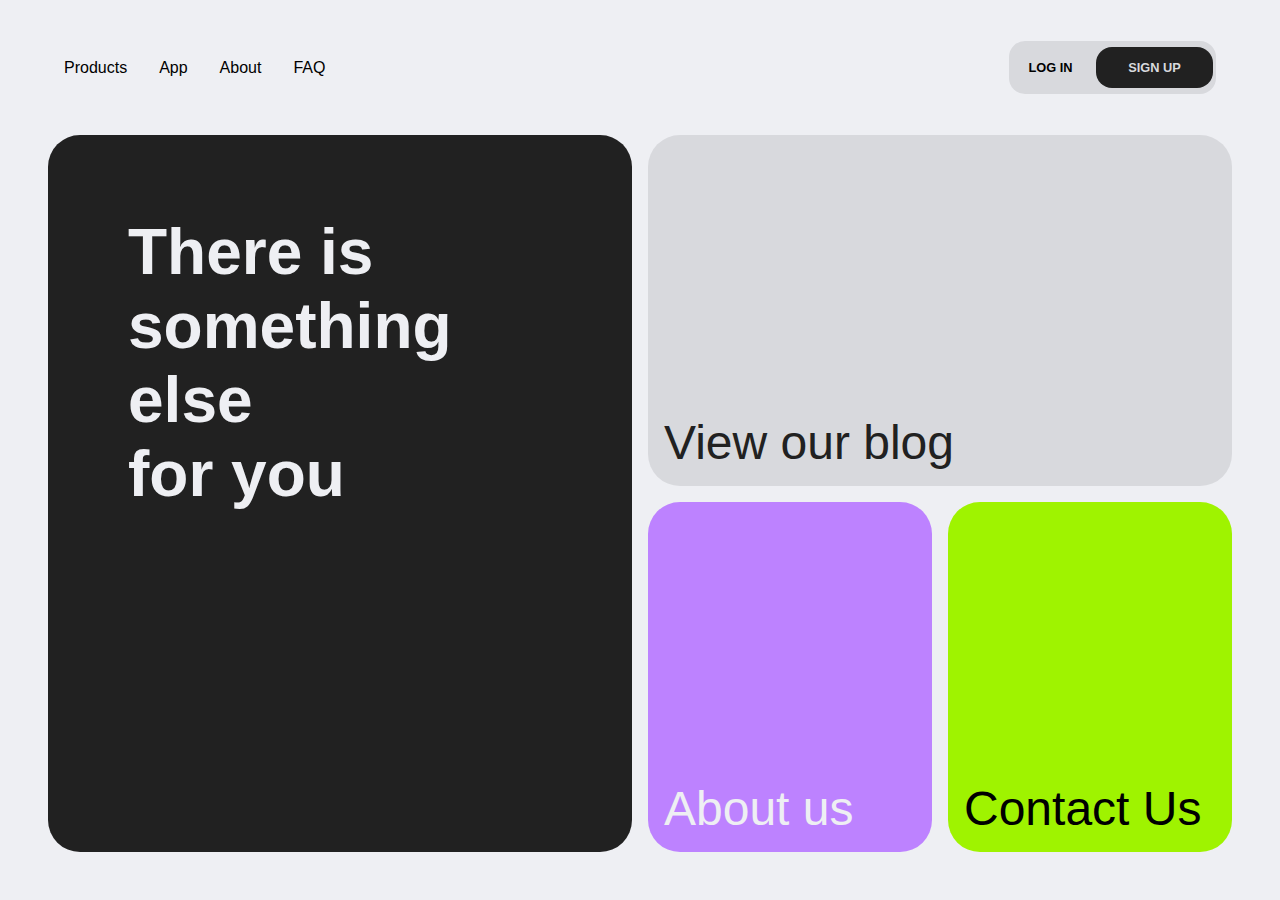
<file: CSS Projects/Bento Box with SCSS/index.html>
<!doctype html>
<html lang="en">
  <head>
    <meta charset="UTF-8" />
    <meta name="viewport" content="width=device-width, initial-scale=1.0" />
    <title>Document</title>
    <link rel="stylesheet" href="style.css" />
  </head>
  <body>
    <div class="container">
      <header>
        <div class="head-left">
          <p>Products</p>
          <p>App</p>
          <p>About</p>
          <p>FAQ</p>
        </div>
        <div class="head-right">
          <div class="btn-cont">
            <button class="login">Log in</button>
          <button class="signup">Sign Up</button>
          </div>
        </div>
      </header>
      <main>
        <div class="left">
            <h1>There is <br> something else <br> for you</h1>
        </div>
        <div class="right">
          <div class="up">
            <h2>View our blog</h2>
          </div>
          <div class="down">
            <div class="down-left">
                <h2>About us</h2>
            </div>
            <div class="down-right">
                <h2>
                    Contact Us
                </h2>
            </div>
          </div>
        </div>
      </main>
    </div>
  </body>
</html>
</file>
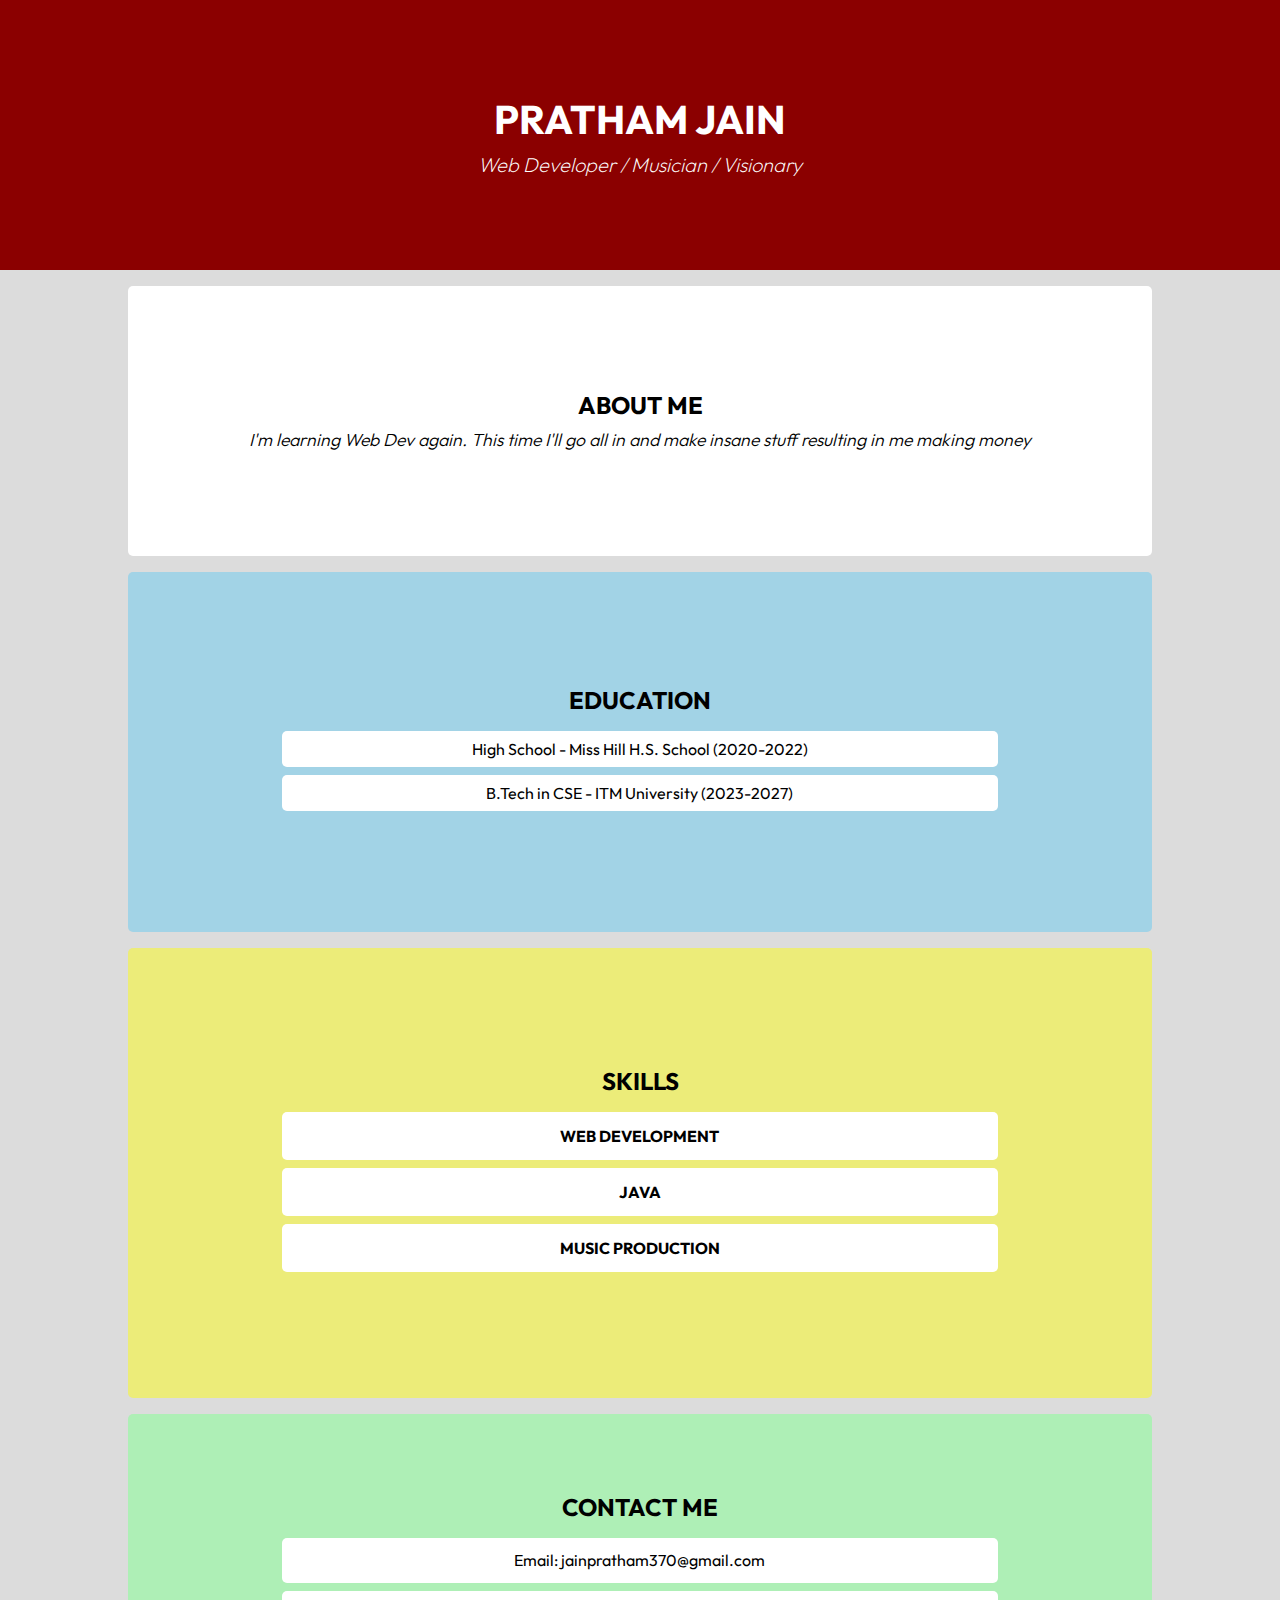
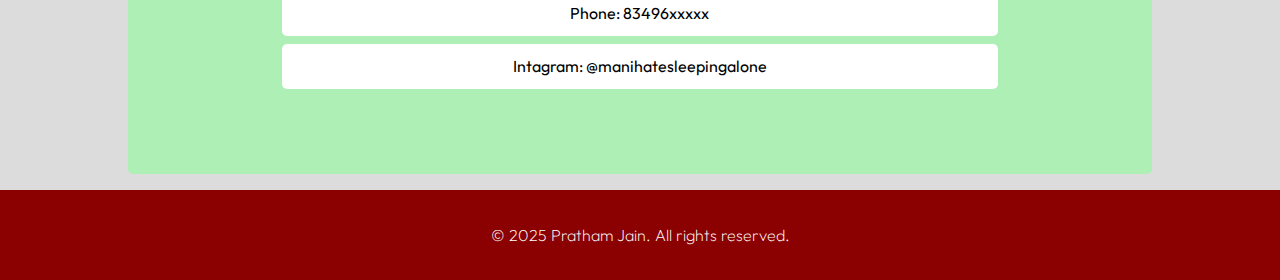
<file: CSS Projects/Resume/index.html>
<!doctype html>
<html lang="en">
  <head>
    <meta charset="UTF-8" />
    <meta name="viewport" content="width=device-width, initial-scale=1.0" />
    <title>Resume Page</title>
    <link rel="preconnect" href="https://fonts.googleapis.com" />
    <link rel="preconnect" href="https://fonts.gstatic.com" crossorigin />
    <link
      href="https://fonts.googleapis.com/css2?family=BBH+Sans+Bogle&family=Chokokutai&family=Eagle+Lake&family=Kode+Mono:wght@400..700&family=Montserrat:ital,wght@0,100..900;1,100..900&family=Oswald:wght@200..700&family=Outfit:wght@100..900&family=Source+Sans+3:ital,wght@0,200..900;1,200..900&display=swap"
      rel="stylesheet"
    />
    <link rel="stylesheet" href="style.css" />
  </head>
  <body>
    <header>
      <h1>PRATHAM JAIN</h1>
      <p>Web Developer / Musician / Visionary</p>
    </header>
    <main>
        <section id="About-Me">
            <h2>ABOUT ME</h2>
            <P>I'm learning Web Dev again. This time I'll go all in and make insane stuff resulting in me making money</P>
        </section>
        <section id="Education">
            <h2>EDUCATION</h2>
            <p>High School - Miss Hill H.S. School (2020-2022)</p>
            <p>B.Tech in CSE - ITM University (2023-2027)</p>
        </section>
        <section id="skills">
            <h2>SKILLS</h2>
            <p>WEB DEVELOPMENT</p>
            <p>JAVA</p>
            <p>MUSIC PRODUCTION</p>
        </section>
        <section id="contact">
            <h2>CONTACT ME</h2>
            <p>Email: jainpratham370@gmail.com</p>
            <p>Phone: 83496xxxxx</p>
            <p>Intagram: @manihatesleepingalone</p>
        </section>
    </main>
    <footer>
        <p>&copy; 2025 Pratham Jain. All rights reserved.</p>
    </footer>
  </body>
</html>
</file>
<file: CSS Projects/Bento Box with SCSS/style.css>
* {
  margin: 0;
  padding: 0;
  box-sizing: border-box;
  font-family: sans-serif;
}

html,
body {
  height: 100%;
  width: 100%;
}

.container {
  display: grid;
  height: 100vh;
  grid-template-areas: "header header" "main main";
  grid-template-columns: 1fr 1fr;
  grid-template-rows: 15vh 85vh;
}

header {
  grid-area: header;
  background-color: #eeeff3;
  display: flex;
  justify-content: space-between;
}
header .head-left {
  display: flex;
  gap: 2rem;
  align-items: center;
  padding-left: 4rem;
}
header .head-right {
  display: flex;
  align-items: center;
  padding-right: 4rem;
}
header .head-right .btn-cont {
  background-color: #d8d9dd;
  border-radius: 1rem;
  padding: 0.2rem 0 0.2rem 0;
}
header .head-right .btn-cont .login {
  background: none;
  border: none;
  padding: 1rem 1.2rem;
  text-transform: uppercase;
  font-weight: 600;
  font-size: 0.8rem;
}
header .head-right .btn-cont .signup {
  background: none;
  border: none;
  background-color: #212121;
  color: #d8d9dd;
  padding: 0.8rem 2rem;
  border-radius: 1rem;
  margin-right: 0.2rem;
  text-transform: uppercase;
  font-weight: 600;
  font-size: 0.8rem;
}

main {
  grid-area: main;
  background-color: #eeeff3;
  display: grid;
  grid-template-columns: 1fr 1fr;
  padding: 3rem;
  padding-top: 0;
  gap: 1rem;
}
main .left {
  background-color: #212121;
  border-radius: 2rem;
  transition: 0.5s ease;
  color: #eeeff3;
  font-size: 2rem;
  padding: 5rem;
}
main .left:hover {
  cursor: pointer;
  background-color: rgb(20.25, 20.25, 20.25);
}
main .right {
  display: grid;
  grid-template-rows: 1fr 1fr;
  gap: 1rem;
}
main .right .up {
  background-color: #d8d9dd;
  border-radius: 2rem;
  transition: 0.5s ease;
  font-size: 2rem;
  position: relative;
}
main .right .up h2 {
  color: #212121;
  position: absolute;
  bottom: 1rem;
  left: 1rem;
  font-weight: 500;
}
main .right .up:hover {
  cursor: pointer;
  background-color: rgb(202.3767123288, 203.7260273973, 209.1232876712);
}
main .right .down {
  display: grid;
  grid-template-columns: 1fr 1fr;
  gap: 1rem;
}
main .right .down .down-left {
  background-color: #bd82ff;
  border-radius: 2rem;
  transition: 0.5s ease;
  color: #eeeff3;
  position: relative;
}
main .right .down .down-left h2 {
  position: absolute;
  bottom: 1rem;
  font-size: 3rem;
  font-weight: 400;
  left: 1rem;
}
main .right .down .down-left:hover {
  cursor: pointer;
  background-color: rgb(175.536, 104.5, 255);
}
main .right .down .down-right {
  background-color: #9ff300;
  border-radius: 2rem;
  transition: 0.5s ease;
  position: relative;
}
main .right .down .down-right h2 {
  position: absolute;
  bottom: 1rem;
  left: 1rem;
  font-size: 3rem;
  font-weight: 400;
}
main .right .down .down-right:hover {
  cursor: pointer;
  background-color: rgb(142.3148148148, 217.5, 0);
}/*# sourceMappingURL=style.css.map */
</file>
<file: CSS Projects/Resume/style.css>
* {
  margin: 0;
  padding: 0;
  box-sizing: border-box;
  font-family: "Outfit", sans-serif;
  font-optical-sizing: auto;
  font-weight: 400;
  font-style: normal;
}
html,
body {
  height: 100%;
  width: 100%;
  background-color: #dcdcdc;
}

header {
  height: 30vh;
  width: 100%;
  background-color: darkred;
  color: white;
  display: flex;
  flex-direction: column;
  justify-content: center;
  align-items: center;
  gap: 0.5rem;
}
header h1 {
  font-size: 2.5rem;
  font-weight: bold;
}
header p {
  font-size: 1.25rem;
  font-style: italic;
  font-weight: 200;
}

main {
  min-height:70vh;
  display: flex;
  flex-direction: column;
  justify-content: center;
  align-items: center;
}

section {
  margin-top: 1rem;
  height: 30vh;
  width: 80%;
  display: flex;
  flex-direction: column;
  justify-content: center;
  align-items: center;
  border-radius: 5px;
}
#About-Me {
  background-color: white;
}
section h2 {
  font-size: 1.5rem;
  font-weight: bold;
  margin-bottom: 0.5rem;
}

#About-Me p {
  font-size: 1.1rem;
  font-weight: 300;
  text-align: center;
  line-height: 1.5rem;
  font-style: italic;
}

#Education {
  background-color: rgb(162, 211, 230);
  margin-top: 1rem;
  height: 40vh;
}
#Education h2 {
  margin-bottom: 1rem;
}
#Education p {
  background-color: white;
  width: 70%;
  padding: 0.5rem;
  border-radius: 5px;
  margin-bottom: 0.5rem;
  text-align: center;
}

#skills {
  height: 50vh;
  background-color: rgb(236, 236, 121);
}
#skills h2 {
  margin-bottom: 1rem;
}
#skills p {
  display: flex;
  justify-content: center;
  align-items: center;
  background-color: white;
  width: 70%;
  padding: 0.5rem;
  border-radius: 5px;
  margin-bottom: 0.5rem;
  text-align: center;
  font-weight: 700;
  height: 3rem;
}

#contact {
  background-color: rgb(174, 239, 182);
  margin-top: 1rem;
  height: 40vh;
}
#contact h2 {
  margin-bottom: 1rem;
}
#contact p {
  display: flex;
  justify-content: center;
  align-items: center;
  background-color: white;
  width: 70%;
  padding: 0.5rem;
  border-radius: 5px;
  margin-bottom: 0.5rem;
  text-align: center;
  /* font-weight: 700; */
  height: 5vh;
}

footer{
    height: 10vh;
    width: 100%;
    background-color: darkred;
    color: white;
    display: flex;
    justify-content: center;
    align-items: center;
    margin-top: 1rem;
}

footer p{
    font-size: 1rem;
    font-weight: 200;
}
</file>
